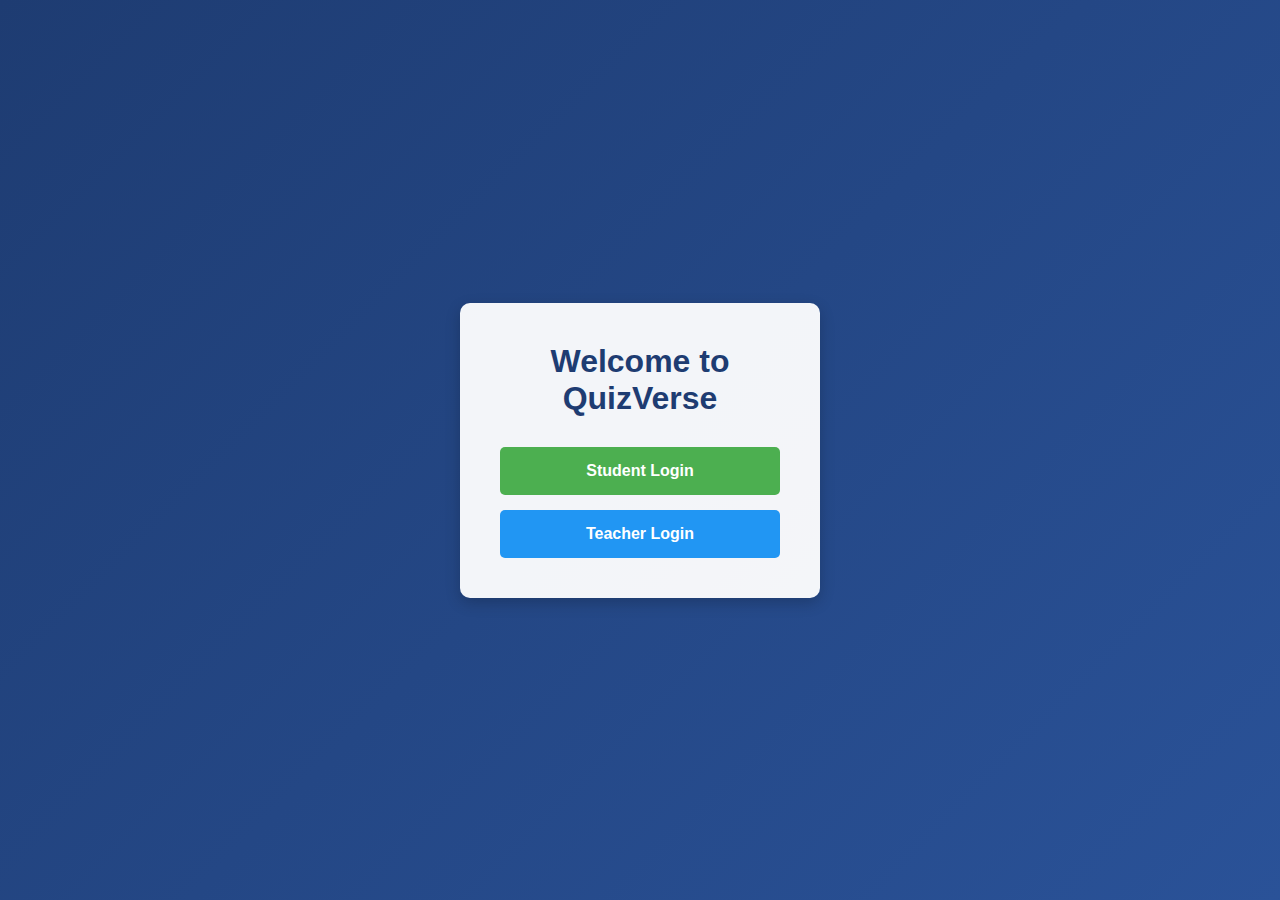
<file: index.html>
<!DOCTYPE html>
<html lang="en">
<head>
    <meta charset="UTF-8">
    <meta name="viewport" content="width=device-width, initial-scale=1.0">
    <title>QuizVerse - Welcome</title>
    <link rel="stylesheet" href="css/style.css">
</head>
<body>
    <div class="container">
        <div class="welcome-box">
            <h1>Welcome to QuizVerse</h1>
            <div class="login-options">
                <a href="student-login.html" class="login-btn student">Student Login</a>
                <a href="teacher-login.html" class="login-btn teacher">Teacher Login</a>
            </div>
        </div>
    </div>
    <script src="js/main.js"></script>
</body>
</html>
</file>
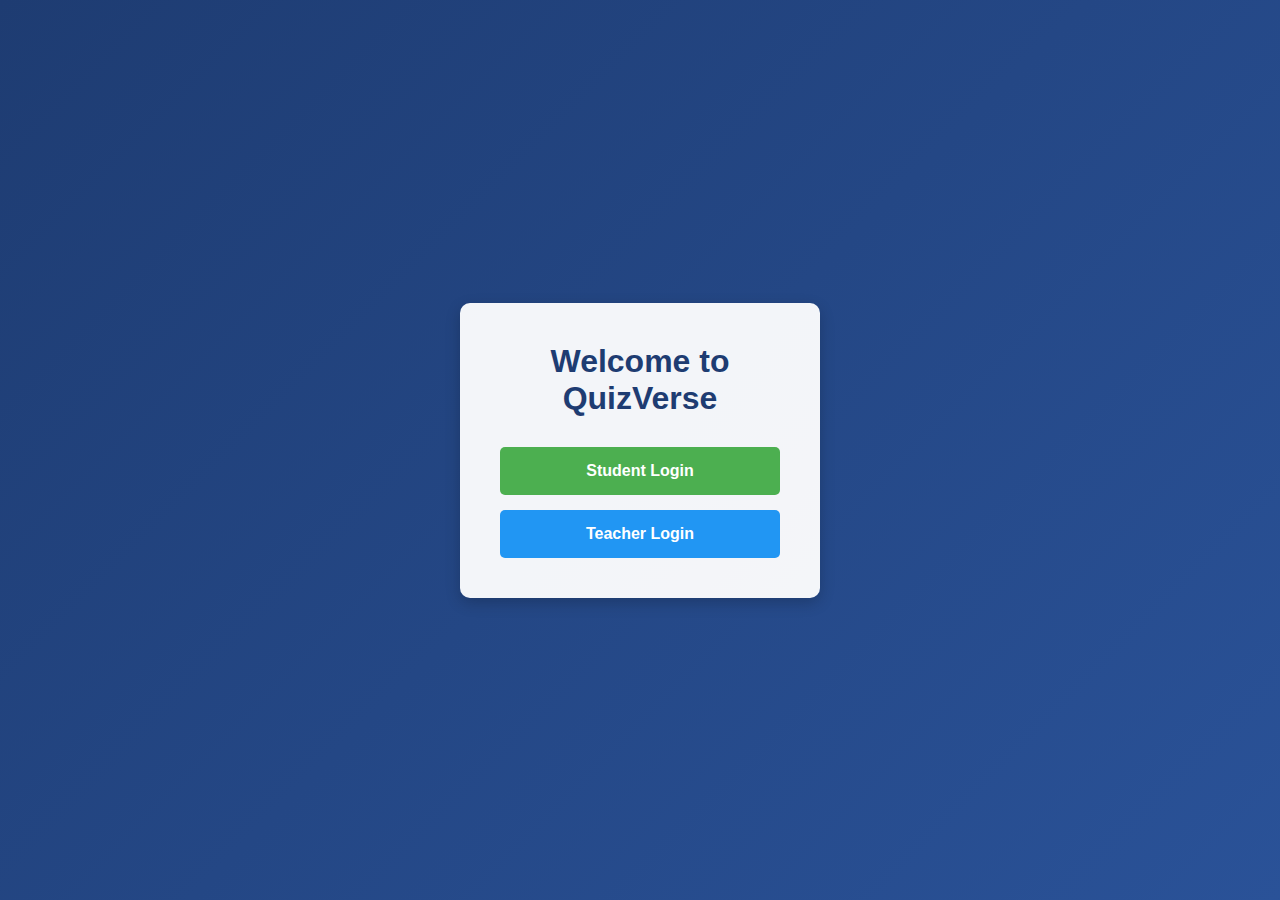
<file: question-manager.html>
<!DOCTYPE html>
<html lang="en">
<head>
    <meta charset="UTF-8">
    <meta name="viewport" content="width=device-width, initial-scale=1.0">
    <title>QuizVerse - Question Management</title>
    <link rel="stylesheet" href="css/style.css">
    <link rel="stylesheet" href="css/dashboard.css">
    <style>
        .question-manager {
            background: white;
            border-radius: 10px;
            padding: 20px;
            margin: 20px;
        }

        .question-form {
            display: grid;
            gap: 15px;
            max-width: 800px;
            margin: 20px auto;
        }

        .form-group {
            display: grid;
            gap: 5px;
        }

        .options-group {
            display: grid;
            gap: 10px;
        }

        .hint-section {
            background: #f8f9fa;
            padding: 15px;
            border-radius: 8px;
            margin-top: 15px;
        }

        .hint-fields {
            display: grid;
            gap: 10px;
        }

        .related-concepts {
            display: flex;
            flex-wrap: wrap;
            gap: 10px;
            margin-top: 10px;
        }

        .concept-tag {
            background: #e9ecef;
            padding: 5px 10px;
            border-radius: 15px;
            display: flex;
            align-items: center;
            gap: 5px;
        }

        .remove-concept {
            cursor: pointer;
            color: #dc3545;
            font-weight: bold;
        }

        .question-list {
            margin-top: 30px;
        }

        .question-item {
            background: #f8f9fa;
            padding: 15px;
            border-radius: 8px;
            margin-bottom: 10px;
        }

        .question-header {
            display: flex;
            justify-content: space-between;
            align-items: center;
            margin-bottom: 10px;
        }

        .action-buttons {
            display: flex;
            gap: 10px;
        }

        .edit-btn, .delete-btn {
            padding: 5px 15px;
            border-radius: 5px;
            cursor: pointer;
            border: none;
        }

        .edit-btn {
            background: #1e3c72;
            color: white;
        }

        .delete-btn {
            background: #dc3545;
            color: white;
        }

        select, textarea, input[type="text"] {
            width: 100%;
            padding: 8px;
            border: 1px solid #ddd;
            border-radius: 4px;
            font-size: 14px;
        }

        .submit-btn {
            background: #4CAF50;
            color: white;
            padding: 10px;
            border: none;
            border-radius: 5px;
            cursor: pointer;
            font-size: 16px;
        }

        .submit-btn:hover {
            background: #45a049;
        }
    </style>
</head>
<body>
    <div class="dashboard-container">
        <div class="dashboard-header">
            <h2>Question Management</h2>
            <div class="header-actions">
                <button onclick="showAddQuestionForm()" class="action-btn">Add New Question</button>
                <button onclick="logout()" class="logout-btn">Logout</button>
            </div>
        </div>

        <div class="question-manager">
            <form id="questionForm" class="question-form" onsubmit="return saveQuestion(event)">
                <div class="form-group">
                    <label for="subject">Subject:</label>
                    <select id="subject" required>
                        <option value="">Select Subject</option>
                        <option value="Mathematics">Mathematics</option>
                        <option value="Science">Science</option>
                        <option value="English">English</option>
                        <option value="History">History</option>
                        <option value="Physics">Physics</option>
                        <option value="Chemistry">Chemistry</option>
                        <option value="Biology">Biology</option>
                    </select>
                </div>

                <div class="form-group">
                    <label for="difficulty">Difficulty Level:</label>
                    <select id="difficulty" required>
                        <option value="">Select Difficulty</option>
                        <option value="easy">Easy</option>
                        <option value="medium">Medium</option>
                        <option value="hard">Hard</option>
                    </select>
                </div>

                <div class="form-group">
                    <label for="question">Question:</label>
                    <textarea id="question" rows="3" required></textarea>
                </div>

                <div class="options-group">
                    <label>Options:</label>
                    <div class="form-group">
                        <input type="text" id="option0" placeholder="Option 1" required>
                    </div>
                    <div class="form-group">
                        <input type="text" id="option1" placeholder="Option 2" required>
                    </div>
                    <div class="form-group">
                        <input type="text" id="option2" placeholder="Option 3" required>
                    </div>
                    <div class="form-group">
                        <input type="text" id="option3" placeholder="Option 4" required>
                    </div>
                </div>

                <div class="form-group">
                    <label for="correctAnswer">Correct Answer:</label>
                    <select id="correctAnswer" required>
                        <option value="">Select Correct Answer</option>
                        <option value="0">Option 1</option>
                        <option value="1">Option 2</option>
                        <option value="2">Option 3</option>
                        <option value="3">Option 4</option>
                    </select>
                </div>

                <div class="hint-section">
                    <h3>Hint Information</h3>
                    <div class="hint-fields">
                        <div class="form-group">
                            <label for="hintTopic">Topic:</label>
                            <input type="text" id="hintTopic" placeholder="Enter the topic" required>
                        </div>
                        <div class="form-group">
                            <label for="hintExplanation">Study Tip:</label>
                            <textarea id="hintExplanation" rows="3" placeholder="Enter a helpful study tip (without giving away the answer)" required></textarea>
                        </div>
                        <div class="form-group">
                            <label for="newConcept">Related Concepts:</label>
                            <div class="concept-input">
                                <input type="text" id="newConcept" placeholder="Add a related concept">
                                <button type="button" onclick="addConcept()">Add</button>
                            </div>
                            <div id="conceptsList" class="related-concepts">
                                <!-- Concepts will be added here dynamically -->
                            </div>
                        </div>
                    </div>
                </div>

                <button type="submit" class="submit-btn">Save Question</button>
            </form>

            <div class="question-list" id="questionList">
                <!-- Questions will be listed here -->
            </div>
        </div>
    </div>
    <script src="js/auth.js"></script>
    <script src="js/question-manager.js"></script>
</body>
</html>
</file>
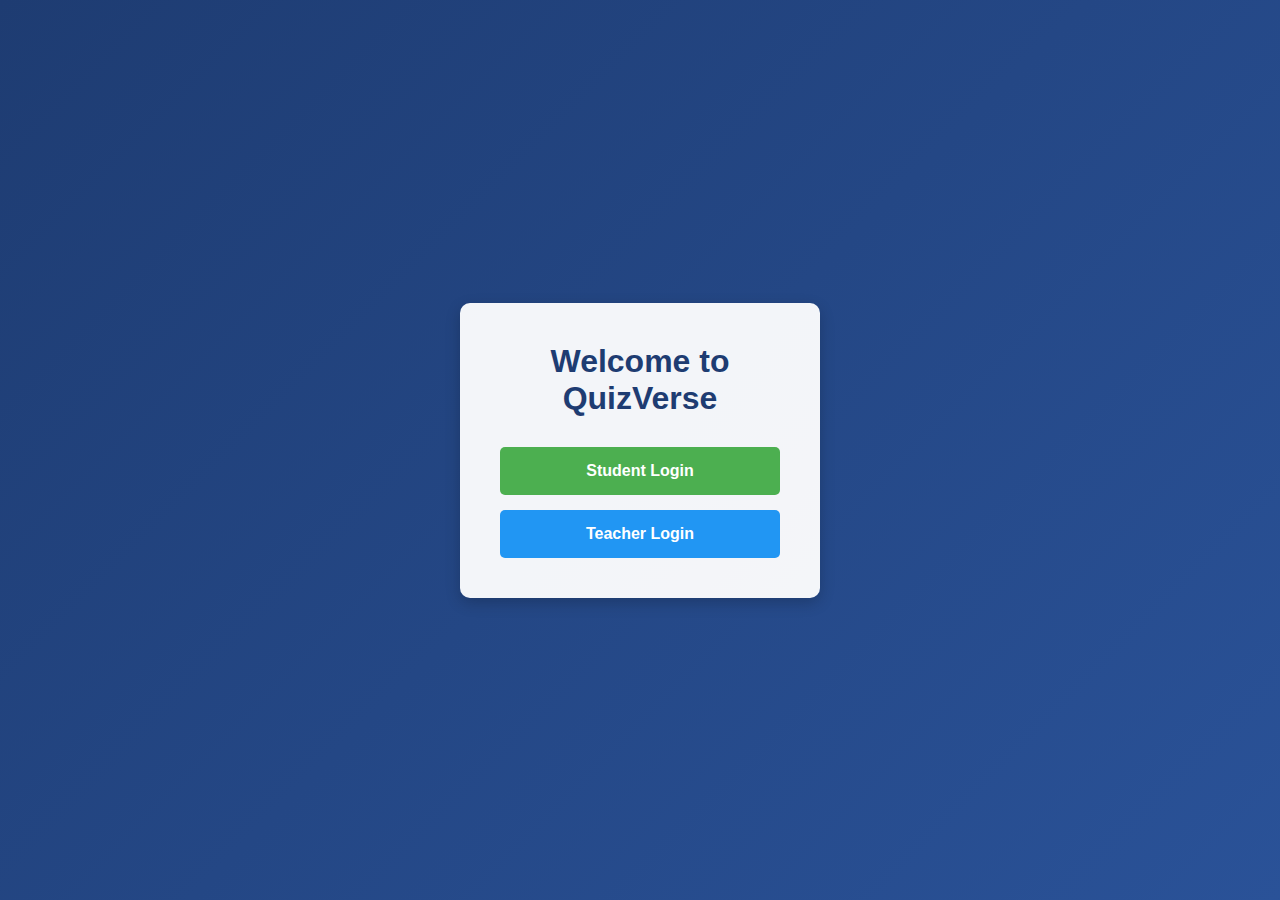
<file: quiz-selection.html>
<!DOCTYPE html>
<html lang="en">
<head>
    <meta charset="UTF-8">
    <meta name="viewport" content="width=device-width, initial-scale=1.0">
    <title>QuizVerse - Quiz Selection</title>
    <link rel="stylesheet" href="css/style.css">
    <link rel="stylesheet" href="css/modern-dashboard.css">
    <style>
        .difficulty-card {
            text-align: center;
            padding: 2.5rem;
            background: white;
            border-radius: 20px;
            box-shadow: 0 8px 25px rgba(0, 0, 0, 0.1);
            transition: all 0.3s ease;
            cursor: pointer;
            position: relative;
            overflow: hidden;
        }

        .difficulty-card::before {
            content: '';
            position: absolute;
            top: 0;
            left: 0;
            width: 100%;
            height: 5px;
        }

        .difficulty-card.easy::before {
            background: #4CAF50;
        }

        .difficulty-card.medium::before {
            background: #FF9800;
        }

        .difficulty-card.hard::before {
            background: #f44336;
        }

        .difficulty-card:hover {
            transform: translateY(-10px);
            box-shadow: 0 15px 35px rgba(0, 0, 0, 0.2);
        }

        .difficulty-icon {
            font-size: 3rem;
            margin-bottom: 1.5rem;
        }

        .difficulty-title {
            font-size: 2rem;
            font-weight: 600;
            margin-bottom: 1rem;
            color: #1e3c72;
        }

        .difficulty-description {
            font-size: 1.2rem;
            color: #666;
            line-height: 1.6;
            margin-bottom: 1.5rem;
        }

        .start-quiz-btn {
            display: inline-block;
            padding: 1rem 2.5rem;
            font-size: 1.3rem;
            font-weight: 600;
            color: white;
            border: none;
            border-radius: 8px;
            cursor: pointer;
            text-decoration: none;
            transition: all 0.3s ease;
        }

        .easy .start-quiz-btn {
            background: #4CAF50;
        }

        .medium .start-quiz-btn {
            background: #FF9800;
        }

        .hard .start-quiz-btn {
            background: #f44336;
        }

        .start-quiz-btn:hover {
            transform: scale(1.05);
            box-shadow: 0 5px 15px rgba(0, 0, 0, 0.2);
        }

        .header-actions {
            display: flex;
            justify-content: flex-end;
            gap: 1rem;
        }

        .stats-grid {
            display: grid;
            grid-template-columns: repeat(auto-fit, minmax(200px, 1fr));
            gap: 1.5rem;
            margin-bottom: 2rem;
        }
    </style>
</head>
<body>
    <div class="modern-header">
        <div class="user-info">
            <div class="user-avatar" id="userAvatar"></div>
            <div>
                <div class="welcome-header">Welcome to QuizVerse</div>
                <div class="user-name" id="userName">Loading...</div>
            </div>
        </div>
        <div class="header-actions">
            <button onclick="logout()" class="action-button">Logout</button>
        </div>
    </div>

    <div class="stats-grid">
        <div class="stats-card">
            <div class="stats-number" id="totalQuizzes">0</div>
            <div class="stats-label">Quizzes Completed</div>
        </div>
        <div class="stats-card">
            <div class="stats-number" id="avgScore">0%</div>
            <div class="stats-label">Average Score</div>
        </div>
        <div class="stats-card">
            <div class="stats-number" id="bestScore">0%</div>
            <div class="stats-label">Best Score</div>
        </div>
    </div>

    <div class="card-container">
        <div class="difficulty-card easy">
            <div class="difficulty-icon">🌟</div>
            <h3 class="difficulty-title">Easy Mode</h3>
            <p class="difficulty-description">Perfect for beginners! Build your confidence with fundamental questions and concepts.</p>
            <a href="quiz.html?difficulty=easy" class="start-quiz-btn">Start Quiz</a>
        </div>

        <div class="difficulty-card medium">
            <div class="difficulty-icon">⭐</div>
            <h3 class="difficulty-title">Medium Mode</h3>
            <p class="difficulty-description">Ready for a challenge? Test your knowledge with intermediate-level questions.</p>
            <a href="quiz.html?difficulty=medium" class="start-quiz-btn">Start Quiz</a>
        </div>

        <div class="difficulty-card hard">
            <div class="difficulty-icon">🏆</div>
            <h3 class="difficulty-title">Hard Mode</h3>
            <p class="difficulty-description">For the experts! Push your limits with our most challenging questions.</p>
            <a href="quiz.html?difficulty=hard" class="start-quiz-btn">Start Quiz</a>
        </div>
    </div>
    <script src="js/auth.js"></script>
    <script src="js/main.js"></script>
</body>
</html>
</file>
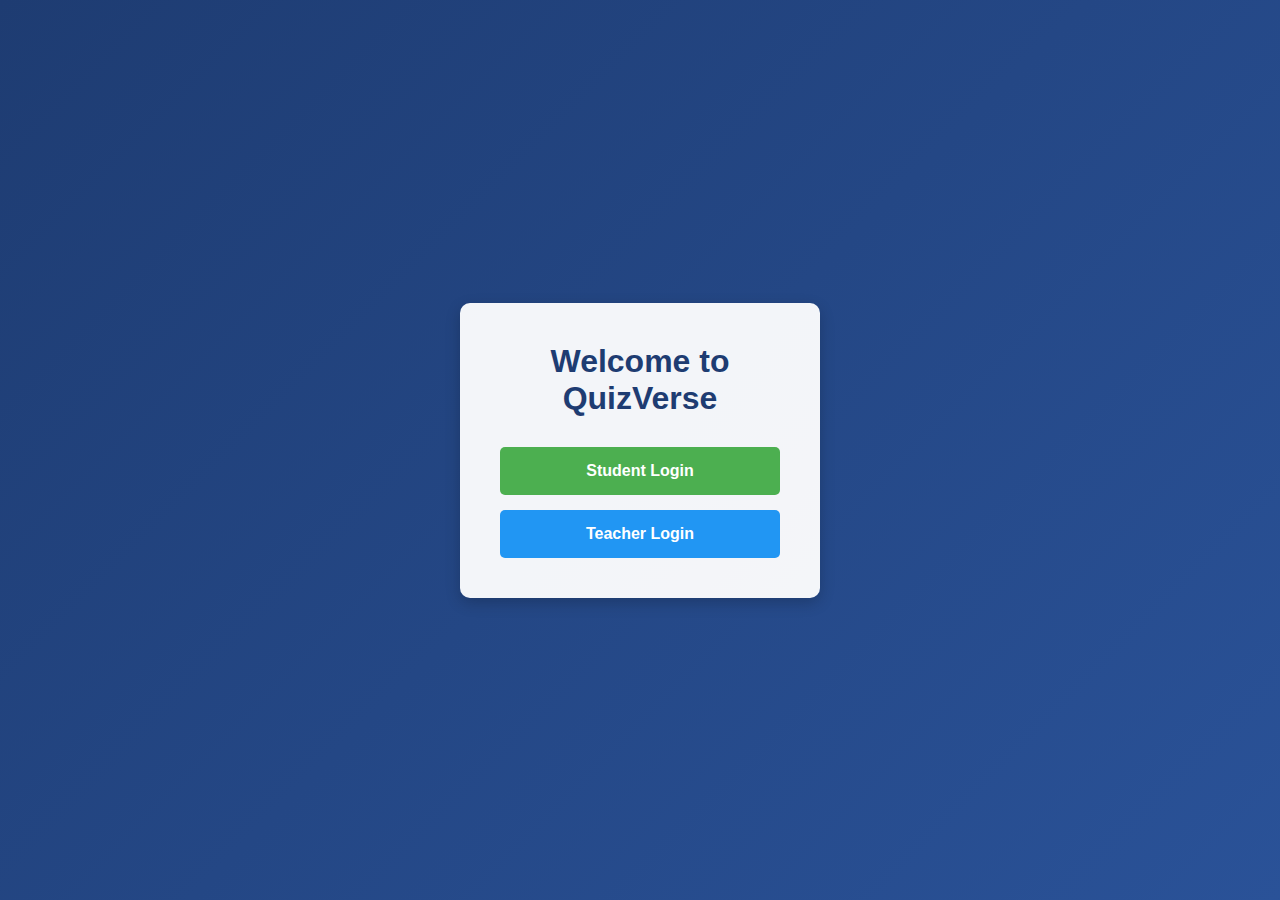
<file: quiz.html>
<!DOCTYPE html>
<html lang="en">
<head>
    <meta charset="UTF-8">
    <meta name="viewport" content="width=device-width, initial-scale=1.0">
    <title>QuizVerse - Quiz</title>
    <link rel="stylesheet" href="css/style.css">
    <style>
        .quiz-container {
            background: white;
            border-radius: 10px;
            box-shadow: 0 5px 15px rgba(0, 0, 0, 0.2);
            width: 90%;
            max-width: 1200px;
            margin: 20px auto;
            padding: 30px;
            min-height: 80vh;
            display: flex;
            flex-direction: column;
        }

        .quiz-content {
            flex-grow: 1;
            display: flex;
            flex-direction: column;
            justify-content: center;
            padding: 20px 0;
        }

        .question-box {
            background: #f8f9fa;
            padding: 30px;
            border-radius: 8px;
            margin: 20px 0;
        }

        .options {
            display: flex;
            flex-direction: column;
            gap: 15px;
            margin: 25px 0;
        }

        .option {
            background: white;
            border: 2px solid #ddd;
            border-radius: 8px;
            padding: 15px 20px;
            cursor: pointer;
            transition: all 0.3s ease;
            font-size: 1.1em;
        }

        .option:hover {
            border-color: #1e3c72;
            background-color: #f0f4f8;
            transform: translateY(-2px);
        }

        .option.selected {
            background-color: #1e3c72;
            color: white;
            border-color: #1e3c72;
        }

        .quiz-header {
            display: flex;
            justify-content: space-between;
            align-items: flex-start;
            padding: 20px;
            background: #f8f9fa;
            border-radius: 8px;
            margin-bottom: 20px;
        }

        .quiz-info {
            display: flex;
            flex-direction: column;
            gap: 10px;
        }

        .timer, .difficulty, .subject {
            font-size: 1.1em;
            font-weight: bold;
            color: #1e3c72;
        }

        .leaderboard-mini {
            background: white;
            padding: 15px;
            border-radius: 8px;
            box-shadow: 0 2px 4px rgba(0,0,0,0.1);
            width: 250px;
        }

        .leaderboard-mini h4 {
            color: #1e3c72;
            margin-bottom: 10px;
            text-align: center;
        }

        .leaderboard-content {
            max-height: 150px;
            overflow-y: auto;
        }

        .leaderboard-item {
            display: flex;
            justify-content: space-between;
            padding: 5px 10px;
            border-bottom: 1px solid #eee;
            font-size: 0.9em;
        }

        .leaderboard-item:last-child {
            border-bottom: none;
        }

        .hint-box {
            background: white;
            border-radius: 8px;
            box-shadow: 0 4px 6px rgba(0,0,0,0.1);
            margin-top: 15px;
            overflow: hidden;
        }

        .hint-header {
            background: #1e3c72;
            color: white;
            padding: 10px 15px;
            display: flex;
            justify-content: space-between;
            align-items: center;
        }

        .hint-close {
            background: none;
            border: none;
            color: white;
            font-size: 1.5em;
            cursor: pointer;
        }

        .hint-content {
            padding: 15px;
        }

        .hint-topic, .hint-explanation, .hint-concepts {
            margin-bottom: 15px;
        }

        .hint-concepts ul {
            list-style: none;
            padding: 0;
            margin: 10px 0;
            display: flex;
            flex-wrap: wrap;
            gap: 10px;
        }

        .hint-concepts li {
            background: #f0f4f8;
            padding: 5px 10px;
            border-radius: 15px;
            font-size: 0.9em;
            color: #1e3c72;
        }

        .hint-btn {
            background-color: #FF9800;
            color: white;
            border: none;
            padding: 12px 25px;
            border-radius: 5px;
            cursor: pointer;
            font-size: 1em;
            transition: background-color 0.3s ease;
        }

        .hint-btn:hover {
            background-color: #F57C00;
        }

        .hint-text {
            background-color: #FFF3E0;
            padding: 15px;
            border-radius: 5px;
            margin-top: 15px;
            color: #FF9800;
            font-size: 1em;
        }

        .quiz-footer {
            display: flex;
            justify-content: space-between;
            padding: 20px;
            background: #f8f9fa;
            border-radius: 8px;
            margin-top: auto;
        }

        .nav-btn, .submit-btn {
            padding: 12px 30px;
            border: none;
            border-radius: 5px;
            cursor: pointer;
            font-size: 1.1em;
            transition: all 0.3s ease;
        }

        .nav-btn {
            background-color: #1e3c72;
            color: white;
        }

        .submit-btn {
            background-color: #4CAF50;
            color: white;
        }

        .nav-btn:hover, .submit-btn:hover {
            transform: translateY(-2px);
            box-shadow: 0 2px 8px rgba(0,0,0,0.1);
        }

        .nav-btn:disabled {
            background-color: #cccccc;
            cursor: not-allowed;
            transform: none;
        }

        #question-text {
            font-size: 2rem;
            color: #333;
            margin-bottom: 30px;
            line-height: 1.4;
            font-weight: 500;
        }

        .option-letter {
            font-size: 1.4rem;
            font-weight: bold;
            margin-right: 15px;
            color: #1e3c72;
            min-width: 30px;
            display: inline-block;
        }

        .option-text {
            font-size: 1.3rem;
            line-height: 1.5;
        }

        .selected .option-letter,
        .selected .option-text {
            color: white;
        }

        .timer {
            font-size: 1.8rem;
            font-weight: 700;
            color: #1e3c72;
        }

        .difficulty {
            font-size: 1.4rem;
        }

        .hint-btn {
            font-size: 1.3rem;
            padding: 15px 30px;
        }

        .hint-content {
            font-size: 1.2rem;
            line-height: 1.6;
        }

        .nav-btn, .submit-btn {
            font-size: 1.3rem;
            padding: 15px 35px;
        }

        @keyframes pulse {
            0% {
                transform: scale(1);
            }
            50% {
                transform: scale(1.02);
            }
            100% {
                transform: scale(1);
            }
        }

        .fade-in {
            animation: fadeIn 0.5s ease-in;
        }

        @keyframes fadeIn {
            from {
                opacity: 0;
                transform: translateY(10px);
            }
            to {
                opacity: 1;
                transform: translateY(0);
            }
        }
    </style>
</head>
<body>
    <div class="quiz-container">
        <div class="quiz-header">
            <div class="quiz-info">
                <div class="timer">Time Remaining: <span id="time">30:00</span></div>
                <div class="difficulty">Difficulty: <span id="difficulty-level">Easy</span></div>
                <div class="subject">Subject: <span id="subject-name">Subject</span></div>
            </div>
            <div class="leaderboard-mini" id="mini-leaderboard">
                <h4>Live Rankings</h4>
                <div class="leaderboard-content">
                    <!-- Dynamic leaderboard will be inserted here -->
                </div>
            </div>
        </div>
        <div class="quiz-content">
            <div class="question-box">
                <h3 id="question-text">Question text will appear here</h3>
                <div class="options" id="options-container">
                    <!-- Options will be inserted here dynamically -->
                </div>
                <button id="hint-btn" class="hint-btn">Need Help?</button>
                <div id="hint-box" class="hint-box" style="display: none;">
                    <div class="hint-header">
                        <h4>Study Guide</h4>
                        <button class="hint-close">×</button>
                    </div>
                    <div class="hint-content">
                        <div class="hint-topic">
                            <strong>Topic:</strong>
                            <span id="hint-topic"></span>
                        </div>
                        <div class="hint-explanation">
                            <strong>Study Tip:</strong>
                            <span id="hint-explanation"></span>
                        </div>
                        <div class="hint-concepts">
                            <strong>Related Concepts:</strong>
                            <ul id="hint-concepts"></ul>
                        </div>
                    </div>
                </div>
            </div>
        </div>
        <div class="quiz-footer">
            <button id="prev-btn" class="nav-btn">Previous</button>
            <button id="next-btn" class="nav-btn">Next</button>
            <button id="submit-btn" class="submit-btn hidden">Submit Quiz</button>
        </div>
    </div>
    <script src="js/auth.js"></script>
    <script src="js/quiz.js"></script>
    <script src="js/main.js"></script>
</body>
</html>
</file>
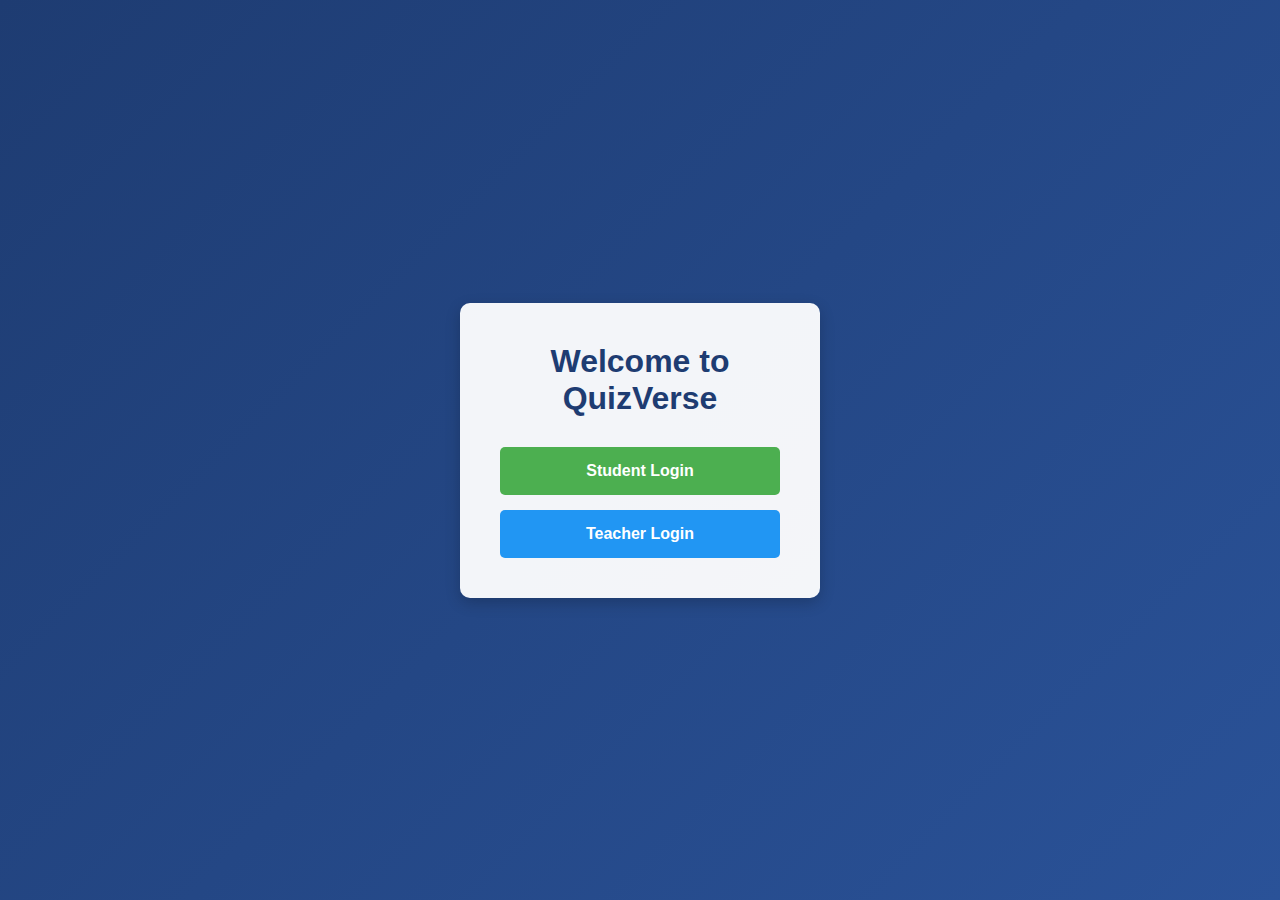
<file: results.html>
<!DOCTYPE html>
<html lang="en">
<head>
    <meta charset="UTF-8">
    <meta name="viewport" content="width=device-width, initial-scale=1.0">
    <title>QuizVerse - Quiz Results</title>
    <link rel="stylesheet" href="css/style.css">
    <link rel="stylesheet" href="css/modern-dashboard.css">
    <style>
        .results-container {
            max-width: 1200px;
            margin: 0 auto;
            padding: 2rem;
        }

        .results-header {
            text-align: center;
            margin-bottom: 3rem;
        }

        .results-title {
            font-size: 3rem;
            color: #1e3c72;
            margin-bottom: 1rem;
            font-weight: 700;
        }

        .score-card {
            background: white;
            border-radius: 20px;
            padding: 3rem;
            text-align: center;
            box-shadow: 0 10px 30px rgba(0, 0, 0, 0.1);
            margin-bottom: 3rem;
            position: relative;
            overflow: hidden;
        }

        .score-card::before {
            content: '';
            position: absolute;
            top: 0;
            left: 0;
            right: 0;
            height: 8px;
            background: linear-gradient(90deg, #4CAF50, #1e3c72);
        }

        .score-circle {
            width: 200px;
            height: 200px;
            border-radius: 50%;
            margin: 0 auto 2rem;
            display: flex;
            align-items: center;
            justify-content: center;
            font-size: 3.5rem;
            font-weight: 700;
            color: white;
            background: linear-gradient(135deg, #1e3c72, #2a5298);
            box-shadow: 0 5px 15px rgba(30, 60, 114, 0.3);
            position: relative;
        }

        .score-details {
            font-size: 1.8rem;
            color: #444;
            margin: 2rem 0;
        }

        .score-label {
            font-size: 1.4rem;
            color: #666;
            margin-bottom: 0.5rem;
        }

        .performance-stats {
            display: grid;
            grid-template-columns: repeat(auto-fit, minmax(200px, 1fr));
            gap: 2rem;
            margin-bottom: 3rem;
        }

        .stat-card {
            background: white;
            padding: 1.5rem;
            border-radius: 15px;
            text-align: center;
            box-shadow: 0 5px 15px rgba(0, 0, 0, 0.1);
        }

        .stat-value {
            font-size: 2.5rem;
            font-weight: 700;
            color: #1e3c72;
            margin-bottom: 0.5rem;
        }

        .stat-label {
            font-size: 1.2rem;
            color: #666;
        }

        .leaderboard-section {
            background: white;
            border-radius: 20px;
            padding: 2rem;
            box-shadow: 0 5px 15px rgba(0, 0, 0, 0.1);
            margin-bottom: 3rem;
        }

        .leaderboard-title {
            font-size: 2rem;
            color: #1e3c72;
            margin-bottom: 1.5rem;
            text-align: center;
        }

        .difficulty-section {
            background: white;
            border-radius: 15px;
            padding: 1.5rem;
            margin-bottom: 2rem;
            box-shadow: 0 4px 6px rgba(0, 0, 0, 0.1);
        }

        .difficulty-header {
            color: #1e3c72;
            font-size: 1.6rem;
            padding: 0.5rem 1rem;
            margin: -0.5rem -0.5rem 1rem -0.5rem;
            border-bottom: 2px solid #eee;
            text-align: center;
        }

        .leaderboard-entry {
            display: grid;
            grid-template-columns: auto 1fr auto;
            gap: 1.5rem;
            align-items: center;
            padding: 1rem;
            border-bottom: 1px solid #eee;
            font-size: 1.3rem;
            transition: transform 0.2s ease-in-out;
        }

        .leaderboard-entry:hover {
            transform: translateX(10px);
            background: #f8f9fa;
        }

        .leaderboard-rank {
            width: 40px;
            height: 40px;
            background: #1e3c72;
            color: white;
            border-radius: 50%;
            display: flex;
            align-items: center;
            justify-content: center;
            font-weight: bold;
            font-size: 1.4rem;
        }

        .user-info {
            display: flex;
            align-items: center;
            gap: 1rem;
        }

        .username {
            font-weight: 500;
            color: #2c3e50;
        }

        .user-type {
            font-size: 1.5rem;
            opacity: 0.7;
        }

        .score-info {
            text-align: right;
        }

        .score-percentage {
            font-size: 1.4rem;
            font-weight: bold;
            color: #4CAF50;
        }

        .time-taken {
            font-size: 1rem;
            color: #666;
            margin-top: 0.2rem;
        }

        .current-user {
            background: #e3f2fd;
            border-radius: 8px;
        }

        .difficulty-section.hard .difficulty-header {
            background: linear-gradient(45deg, #ff4757, #ff6b81);
            color: white;
            border-radius: 10px 10px 0 0;
        }

        .difficulty-section.medium .difficulty-header {
            background: linear-gradient(45deg, #1e3c72, #2a5298);
            color: white;
            border-radius: 10px 10px 0 0;
        }

        .difficulty-section.easy .difficulty-header {
            background: linear-gradient(45deg, #2ecc71, #27ae60);
            color: white;
            border-radius: 10px 10px 0 0;
        }

        .action-buttons {
            display: flex;
            gap: 2rem;
            justify-content: center;
            margin-top: 3rem;
        }

        .action-btn {
            padding: 1.2rem 2.5rem;
            font-size: 1.4rem;
            font-weight: 600;
            border-radius: 10px;
            text-decoration: none;
            transition: all 0.3s ease;
            text-align: center;
        }

        .action-btn.primary {
            background: #4CAF50;
            color: white;
        }

        .action-btn.secondary {
            background: #757575;
            color: white;
        }

        .action-btn:hover {
            transform: translateY(-3px);
            box-shadow: 0 5px 15px rgba(0, 0, 0, 0.2);
        }

        .celebration {
            position: fixed;
            top: 0;
            left: 0;
            width: 100%;
            height: 100%;
            pointer-events: none;
            z-index: 1000;
        }

        @keyframes fadeInUp {
            from {
                opacity: 0;
                transform: translateY(20px);
            }
            to {
                opacity: 1;
                transform: translateY(0);
            }
        }

        .animate-in {
            animation: fadeInUp 0.6s ease-out forwards;
        }
    </style>
</head>
<body>
    <div class="modern-header">
        <div class="user-info">
            <div class="user-avatar" id="userAvatar"></div>
            <div>
                <div class="welcome-header">Quiz Complete!</div>
                <div class="user-name" id="userName">Loading...</div>
            </div>
        </div>
    </div>

    <div class="results-container">
        <div class="results-header animate-in" style="animation-delay: 0.2s">
            <h1 class="results-title">Your Results</h1>
        </div>

        <div class="score-card animate-in" style="animation-delay: 0.4s">
            <div class="score-circle">
                <span id="percentage">0</span>%
            </div>
            <div class="score-details">
                <div class="score-label">Final Score</div>
                <div><span id="score">0</span> out of <span id="total">0</span> correct</div>
            </div>
        </div>

        <div class="performance-stats animate-in" style="animation-delay: 0.6s">
            <div class="stat-card">
                <div class="stat-value" id="timeSpent">0:00</div>
                <div class="stat-label">Time Taken</div>
            </div>
            <div class="stat-card">
                <div class="stat-value" id="accuracy">0%</div>
                <div class="stat-label">Accuracy</div>
            </div>
            <div class="stat-card">
                <div class="stat-value" id="ranking">-</div>
                <div class="stat-label">Your Ranking</div>
            </div>
        </div>

        <div class="leaderboard-section animate-in" style="animation-delay: 0.8s">
            <h2 class="leaderboard-title">Top Performers</h2>
            <div id="leaderboard">
                <!-- Leaderboard entries will be populated here -->
            </div>
        </div>

        <div class="action-buttons animate-in" style="animation-delay: 1s">
            <a href="quiz-selection.html" class="action-btn primary">Take Another Quiz</a>
            <button onclick="logout()" class="action-btn secondary">Logout</button>
        </div>
    </div>

    <div class="celebration" id="celebration"></div>
    <script src="js/auth.js"></script>
    <script src="js/results.js"></script>
</body>
</html>
</file>
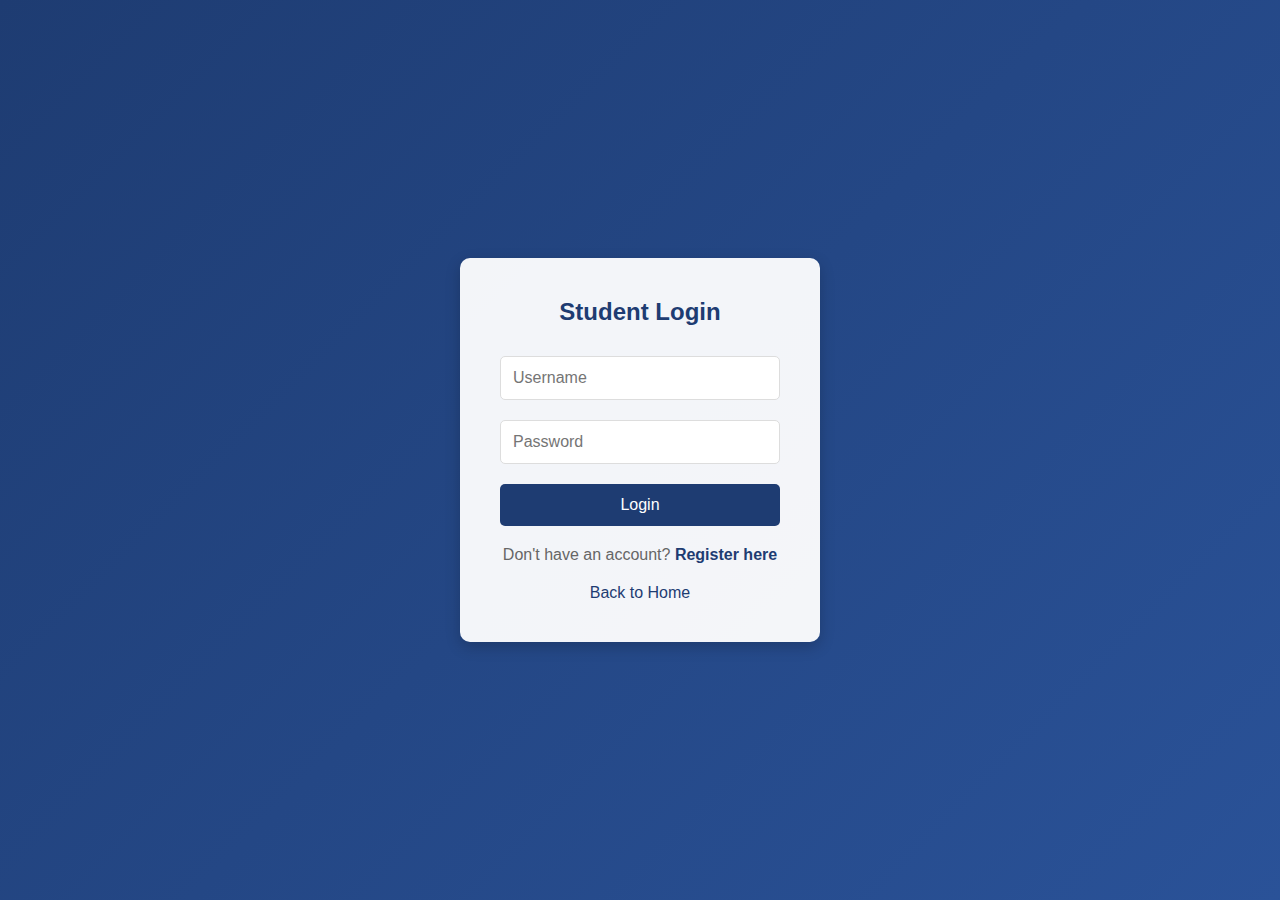
<file: student-login.html>
<!DOCTYPE html>
<html lang="en">
<head>
    <meta charset="UTF-8">
    <meta name="viewport" content="width=device-width, initial-scale=1.0">
    <title>QuizVerse - Student Login</title>
    <link rel="stylesheet" href="css/style.css">
</head>
<body>
    <div class="container">
        <div class="login-box">
            <h2>Student Login</h2>
            <form id="studentLoginForm" onsubmit="return validateStudentLogin(event)">
                <div class="form-group">
                    <input type="text" id="username" placeholder="Username" required>
                </div>
                <div class="form-group">
                    <input type="password" id="password" placeholder="Password" required>
                </div>
                <button type="submit" class="login-submit">Login</button>
            </form>
            <p class="register-link">Don't have an account? <a href="student-register.html">Register here</a></p>
            <a href="index.html" class="back-link">Back to Home</a>
        </div>
    </div>
    <script src="js/auth.js"></script>
</body>
</html>
</file>
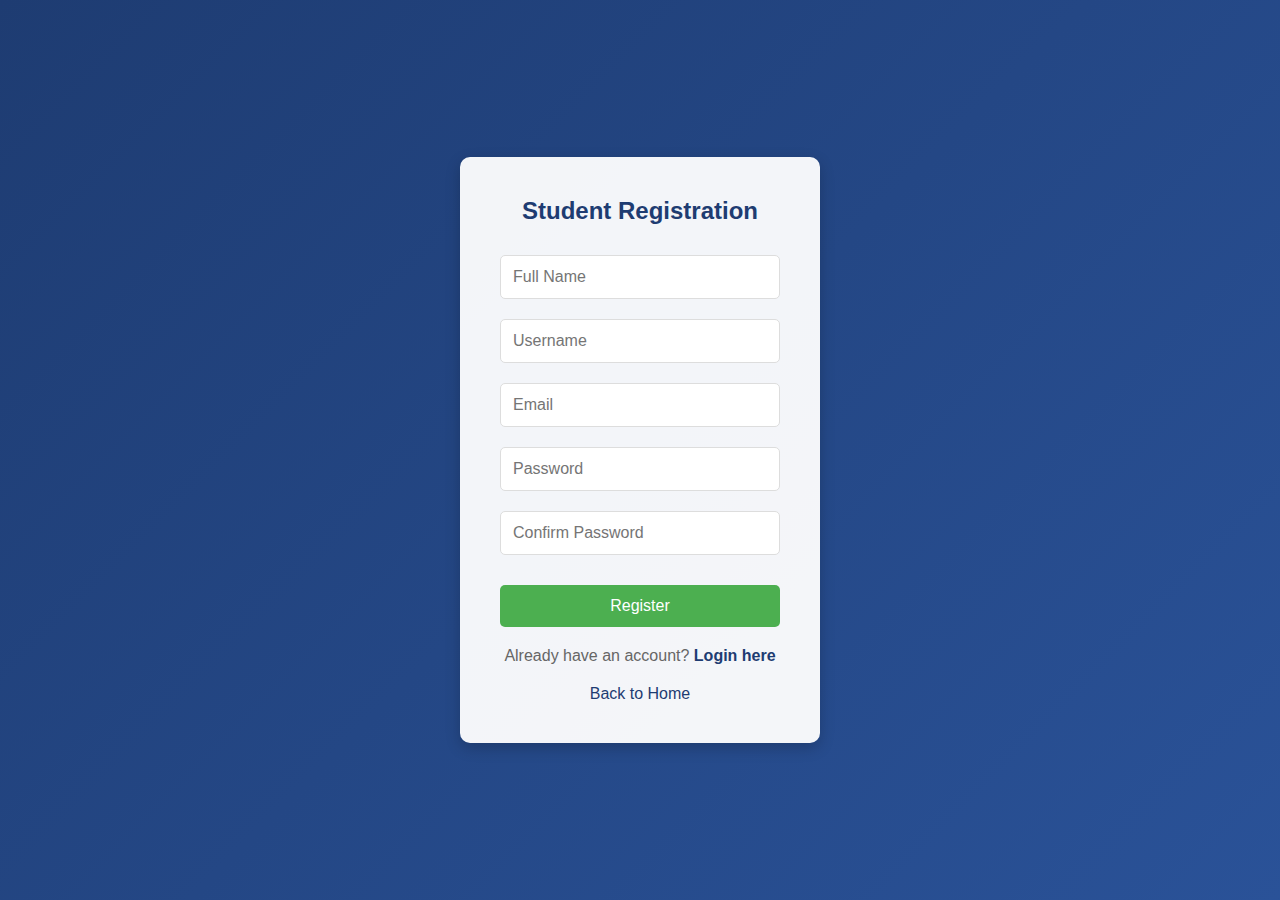
<file: student-register.html>
<!DOCTYPE html>
<html lang="en">
<head>
    <meta charset="UTF-8">
    <meta name="viewport" content="width=device-width, initial-scale=1.0">
    <title>QuizVerse - Student Registration</title>
    <link rel="stylesheet" href="css/style.css">
</head>
<body>
    <div class="container">
        <div class="registration-box">
            <h2>Student Registration</h2>
            <form id="studentRegisterForm" onsubmit="return registerStudent(event)">
                <div class="form-group">
                    <input type="text" id="fullname" placeholder="Full Name" required>
                </div>
                <div class="form-group">
                    <input type="text" id="username" placeholder="Username" required>
                </div>
                <div class="form-group">
                    <input type="email" id="email" placeholder="Email" required>
                </div>
                <div class="form-group">
                    <input type="password" id="password" placeholder="Password" required>
                </div>
                <div class="form-group">
                    <input type="password" id="confirmPassword" placeholder="Confirm Password" required>
                </div>
                <button type="submit" class="register-submit">Register</button>
            </form>
            <p class="login-link">Already have an account? <a href="student-login.html">Login here</a></p>
            <a href="index.html" class="back-link">Back to Home</a>
        </div>
    </div>
    <script src="js/register.js"></script>
</body>
</html>
</file>
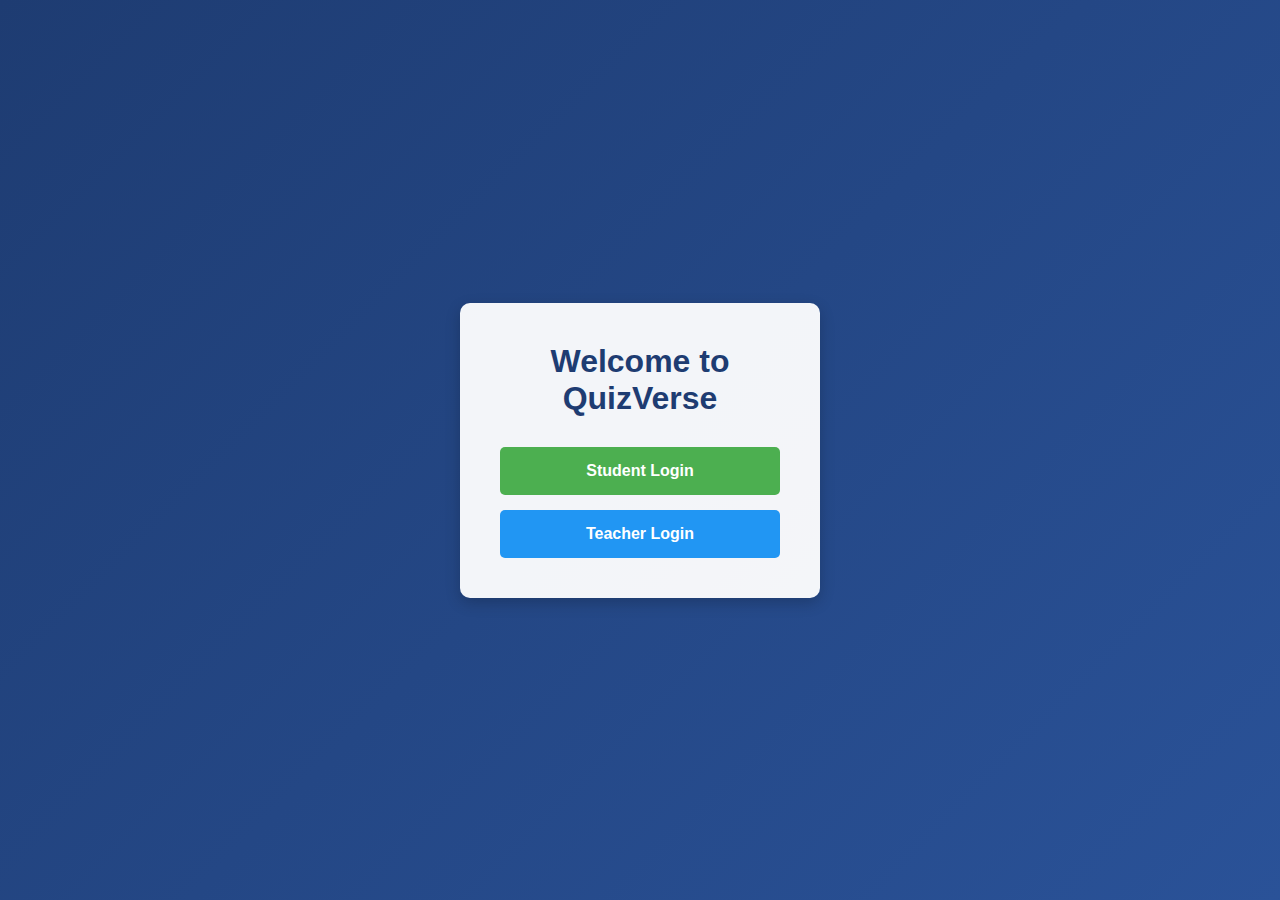
<file: teacher-dashboard.html>
<!DOCTYPE html>
<html lang="en">
<head>
    <meta charset="UTF-8">
    <meta name="viewport" content="width=device-width, initial-scale=1.0">
    <title>QuizVerse - Teacher Dashboard</title>
    <link rel="stylesheet" href="css/style.css">
    <link rel="stylesheet" href="css/modern-dashboard.css">
    <link rel="stylesheet" href="css/dashboard.css">
    <style>
        .stats-container {
            display: grid;
            grid-template-columns: repeat(auto-fit, minmax(250px, 1fr));
            gap: 2rem;
            margin-bottom: 2rem;
        }

        .action-cards {
            display: grid;
            grid-template-columns: repeat(auto-fit, minmax(300px, 1fr));
            gap: 2rem;
            margin-bottom: 2rem;
        }

        .action-card {
            background: white;
            border-radius: 15px;
            padding: 2rem;
            box-shadow: 0 8px 20px rgba(0, 0, 0, 0.1);
            transition: transform 0.3s ease;
        }

        .action-card:hover {
            transform: translateY(-5px);
        }

        .card-icon {
            font-size: 2.5rem;
            margin-bottom: 1rem;
            color: #1e3c72;
        }

        .card-title {
            font-size: 1.8rem;
            margin-bottom: 1rem;
            color: #1e3c72;
        }

        .card-description {
            font-size: 1.2rem;
            color: #666;
            margin-bottom: 1.5rem;
            line-height: 1.6;
        }

        .results-table {
            background: white;
            border-radius: 15px;
            overflow: hidden;
            box-shadow: 0 8px 20px rgba(0, 0, 0, 0.1);
        }

        .results-table table {
            width: 100%;
            border-collapse: collapse;
            font-size: 1.2rem;
        }

        .results-table th {
            background: #1e3c72;
            color: white;
            padding: 1rem;
            text-align: left;
        }

        .results-table td {
            padding: 1rem;
            border-bottom: 1px solid #eee;
        }

        .results-table tr:last-child td {
            border-bottom: none;
        }
    </style>
</head>
<body>
    <div class="modern-header">
        <div class="user-info">
            <div class="user-avatar" id="userAvatar"></div>
            <div>
                <div class="welcome-header">Teacher Dashboard</div>
                <div class="user-name" id="userName">Loading...</div>
            </div>
        </div>
        <div class="header-actions">
            <a href="question-manager.html" class="action-button">Manage Questions</a>
            <button onclick="logout()" class="action-button">Logout</button>
        </div>
    </div>
        <div class="search-container">
            <input type="text" id="student-search" placeholder="Enter student username">
            <button onclick="searchStudent()" class="search-btn">Search</button>
        </div>
        <div class="results-container">
            <h3>Student Results</h3>
            <div id="student-results" class="results-table">
                <!-- Results will be populated here -->
            </div>
        </div>
        <div class="leaderboard-container">
            <h3>Leaderboard</h3>
            <div id="leaderboard" class="leaderboard">
                <!-- Leaderboard will be populated here -->
            </div>
        </div>
    </div>
    <script src="js/auth.js"></script>
    <script src="js/dashboard.js"></script>
</body>
</html>
</file>
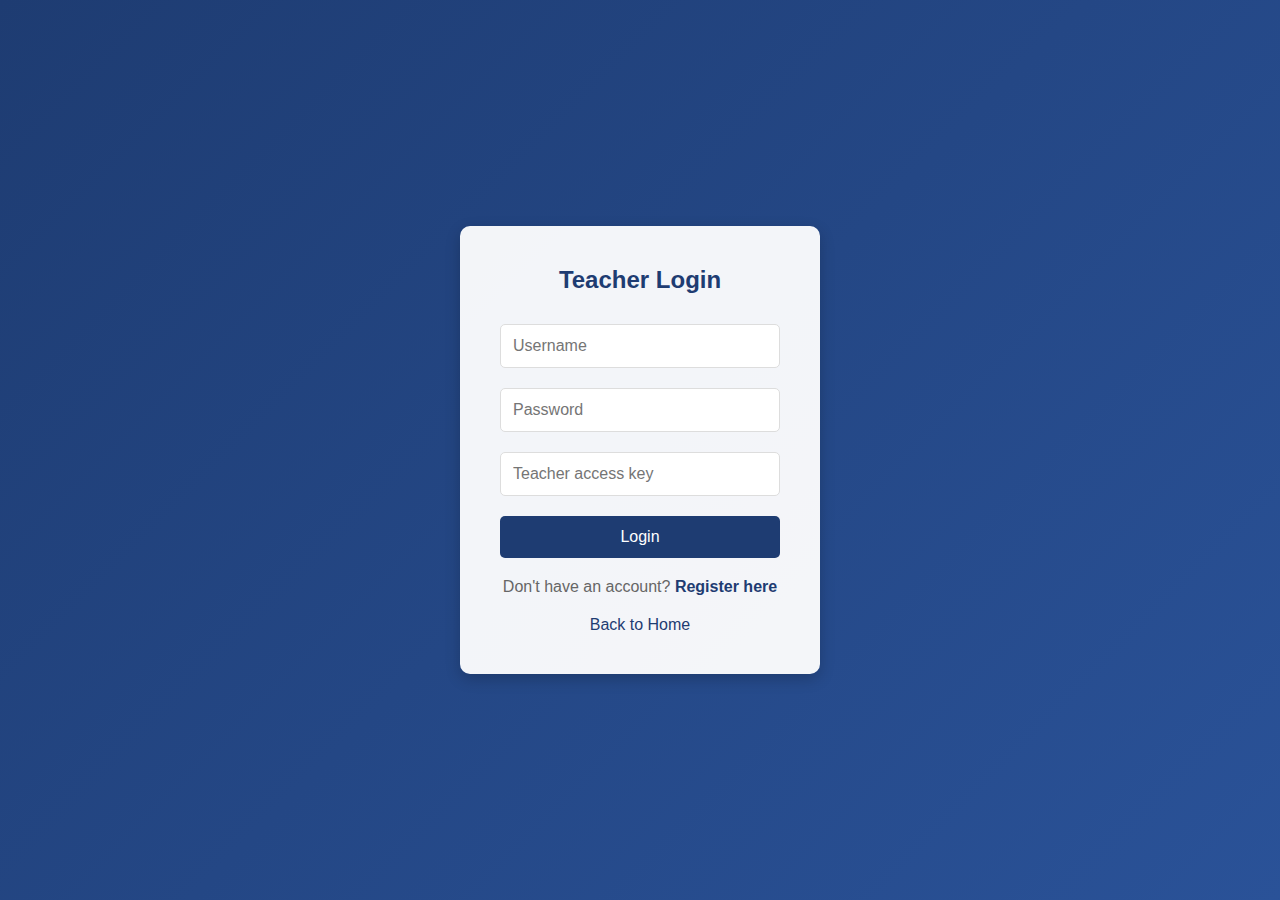
<file: teacher-login.html>
<!DOCTYPE html>
<html lang="en">
<head>
    <meta charset="UTF-8">
    <meta name="viewport" content="width=device-width, initial-scale=1.0">
    <title>QuizVerse - Teacher Login</title>
    <link rel="stylesheet" href="css/style.css">
</head>
<body>
    <div class="container">
        <div class="login-box">
            <h2>Teacher Login</h2>
            <form id="teacherLoginForm" onsubmit="return validateTeacherLogin(event)">
                <div class="form-group">
                    <input type="text" id="username" placeholder="Username" required>
                </div>
                <div class="form-group">
                    <input type="password" id="password" placeholder="Password" required>
                </div>
                <div class="form-group">
                    <input type="text" id="accessKey" placeholder="Teacher access key" required>
                </div>
                <button type="submit" class="login-submit">Login</button>
            </form>
            <p class="register-link">Don't have an account? <a href="teacher-register.html">Register here</a></p>
            <a href="index.html" class="back-link">Back to Home</a>
        </div>
    </div>
    <script src="js/auth.js"></script>
</body>
</html>
</file>
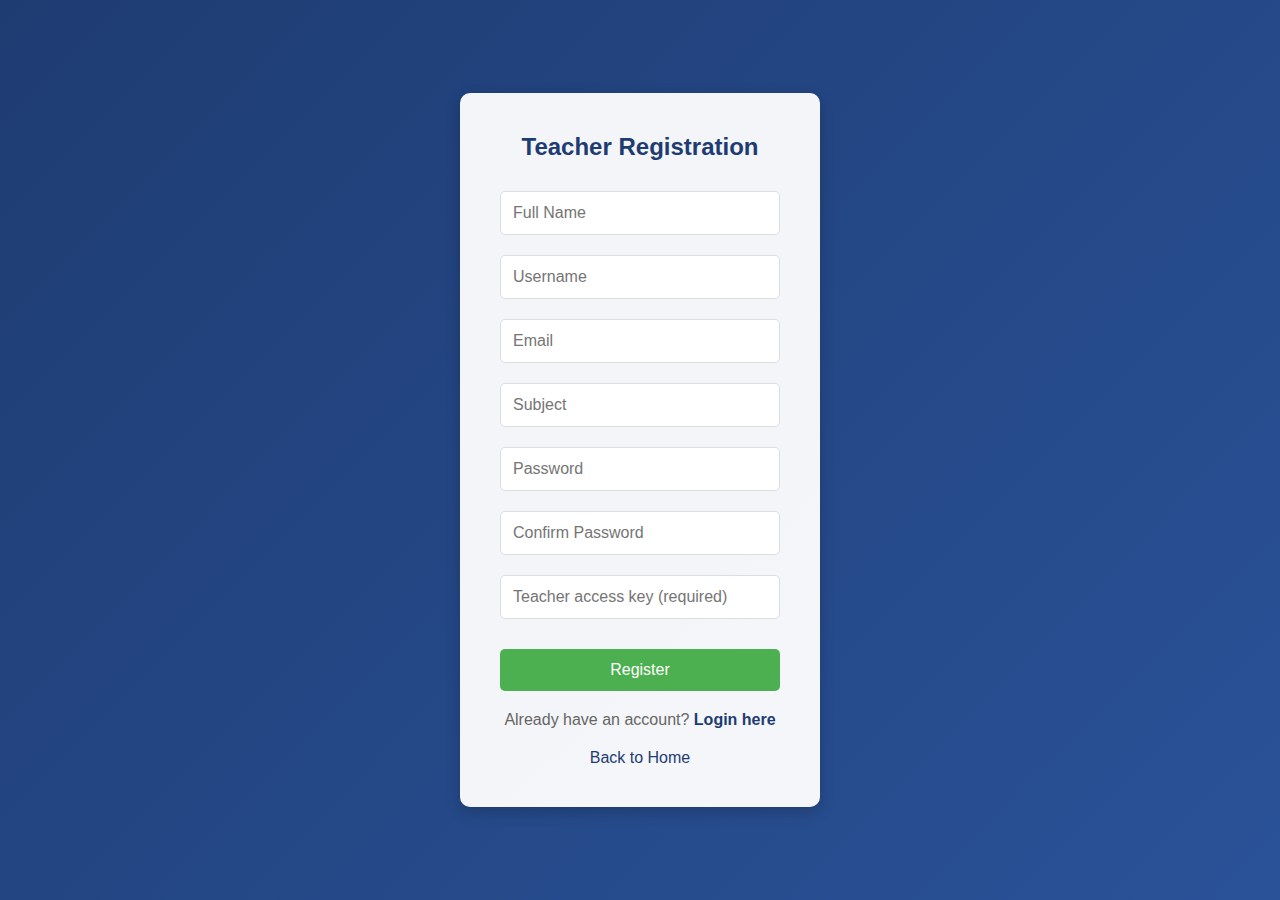
<file: teacher-register.html>
<!DOCTYPE html>
<html lang="en">
<head>
    <meta charset="UTF-8">
    <meta name="viewport" content="width=device-width, initial-scale=1.0">
    <title>QuizVerse - Teacher Registration</title>
    <link rel="stylesheet" href="css/style.css">
</head>
<body>
    <div class="container">
        <div class="registration-box">
            <h2>Teacher Registration</h2>
            <form id="teacherRegisterForm" onsubmit="return registerTeacher(event)">
                <div class="form-group">
                    <input type="text" id="fullname" placeholder="Full Name" required>
                </div>
                <div class="form-group">
                    <input type="text" id="username" placeholder="Username" required>
                </div>
                <div class="form-group">
                    <input type="email" id="email" placeholder="Email" required>
                </div>
                <div class="form-group">
                    <input type="text" id="subject" placeholder="Subject" required>
                </div>
                <div class="form-group">
                    <input type="password" id="password" placeholder="Password" required>
                </div>
                <div class="form-group">
                    <input type="password" id="confirmPassword" placeholder="Confirm Password" required>
                </div>
                <div class="form-group">
                    <input type="text" id="accessKey" placeholder="Teacher access key (required)" required>
                </div>
                <button type="submit" class="register-submit">Register</button>
            </form>
            <p class="login-link">Already have an account? <a href="teacher-login.html">Login here</a></p>
            <a href="index.html" class="back-link">Back to Home</a>
        </div>
    </div>
    <script src="js/register.js"></script>
</body>
</html>
</file>
<file: css/style.css>
/* Global Styles */
* {
    margin: 0;
    padding: 0;
    box-sizing: border-box;
    font-family: 'Arial', sans-serif;
}

body {
    background: linear-gradient(135deg, #1e3c72, #2a5298);
    min-height: 100vh;
    display: flex;
    align-items: center;
    justify-content: center;
}

.container {
    width: 100%;
    max-width: 400px;
    padding: 20px;
}

/* Welcome Page Styles */
.welcome-box {
    background: rgba(255, 255, 255, 0.95);
    padding: 40px;
    border-radius: 10px;
    box-shadow: 0 5px 15px rgba(0, 0, 0, 0.2);
    text-align: center;
}

.welcome-box h1 {
    color: #1e3c72;
    margin-bottom: 30px;
}

.login-options {
    display: flex;
    flex-direction: column;
    gap: 15px;
}

.login-btn {
    padding: 15px 30px;
    border-radius: 5px;
    text-decoration: none;
    font-weight: bold;
    transition: transform 0.3s ease;
}

.login-btn:hover {
    transform: translateY(-2px);
}

.login-btn.student {
    background-color: #4CAF50;
    color: white;
}

.login-btn.teacher {
    background-color: #2196F3;
    color: white;
}

/* Login Page Styles */
.login-box {
    background: rgba(255, 255, 255, 0.95);
    padding: 40px;
    border-radius: 10px;
    box-shadow: 0 5px 15px rgba(0, 0, 0, 0.2);
}

.login-box h2 {
    color: #1e3c72;
    margin-bottom: 30px;
    text-align: center;
}

.form-group {
    margin-bottom: 20px;
}

.form-group input {
    width: 100%;
    padding: 12px;
    border: 1px solid #ddd;
    border-radius: 5px;
    font-size: 16px;
}

.login-submit {
    width: 100%;
    padding: 12px;
    background-color: #1e3c72;
    color: white;
    border: none;
    border-radius: 5px;
    font-size: 16px;
    cursor: pointer;
    transition: background-color 0.3s ease;
}

.login-submit:hover {
    background-color: #2a5298;
}

.back-link {
    display: block;
    text-align: center;
    margin-top: 20px;
    color: #1e3c72;
    text-decoration: none;
}

.back-link:hover {
    text-decoration: underline;
}

/* Registration Styles */
.registration-box {
    background: rgba(255, 255, 255, 0.95);
    padding: 40px;
    border-radius: 10px;
    box-shadow: 0 5px 15px rgba(0, 0, 0, 0.2);
    width: 100%;
    max-width: 400px;
}

.registration-box h2 {
    color: #1e3c72;
    margin-bottom: 30px;
    text-align: center;
}

.register-submit {
    width: 100%;
    padding: 12px;
    background-color: #4CAF50;
    color: white;
    border: none;
    border-radius: 5px;
    font-size: 16px;
    cursor: pointer;
    transition: background-color 0.3s ease;
    margin-top: 10px;
}

.register-submit:hover {
    background-color: #45a049;
}

.register-link, .login-link {
    text-align: center;
    margin-top: 20px;
    color: #666;
}

.register-link a, .login-link a {
    color: #1e3c72;
    text-decoration: none;
    font-weight: bold;
}

.register-link a:hover, .login-link a:hover {
    text-decoration: underline;
}
</file>
<file: css/dashboard.css>
/* Dashboard Styles */
.dashboard-container {
    background: white;
    border-radius: 10px;
    box-shadow: 0 5px 15px rgba(0, 0, 0, 0.2);
    width: 100%;
    max-width: 1200px;
    margin: 20px auto;
    padding: 20px;
}

.dashboard-header {
    display: flex;
    justify-content: space-between;
    align-items: center;
    margin-bottom: 30px;
}

.search-container {
    margin-bottom: 30px;
}

.search-container input {
    padding: 10px;
    border: 1px solid #ddd;
    border-radius: 5px;
    width: 300px;
    margin-right: 10px;
}

.search-btn {
    padding: 10px 20px;
    background-color: #1e3c72;
    color: white;
    border: none;
    border-radius: 5px;
    cursor: pointer;
}

.results-table {
    width: 100%;
    margin-bottom: 30px;
}

.results-table table {
    width: 100%;
    border-collapse: collapse;
}

.results-table th, 
.results-table td {
    padding: 12px;
    text-align: left;
    border-bottom: 1px solid #ddd;
}

.results-table th {
    background-color: #f5f5f5;
    font-weight: bold;
}

/* Results Page Styles */
.results-box {
    background: rgba(255, 255, 255, 0.95);
    padding: 40px;
    border-radius: 10px;
    box-shadow: 0 5px 15px rgba(0, 0, 0, 0.2);
    text-align: center;
}

.score-display {
    margin: 30px 0;
}

.score-percentage {
    font-size: 3em;
    color: #1e3c72;
    margin: 20px 0;
}

.action-buttons {
    display: flex;
    justify-content: center;
    gap: 20px;
    margin-top: 30px;
}

.action-btn {
    padding: 12px 24px;
    border-radius: 5px;
    text-decoration: none;
    font-weight: bold;
    color: white;
    cursor: pointer;
    transition: background-color 0.3s ease;
}

.action-btn:first-child {
    background-color: #4CAF50;
}

.action-btn.logout {
    background-color: #757575;
}

/* Leaderboard Styles */
.leaderboard {
    background: #f5f5f5;
    border-radius: 5px;
    padding: 15px;
    margin-top: 20px;
}

.leaderboard-entry {
    display: flex;
    justify-content: space-between;
    align-items: center;
    padding: 10px;
    border-bottom: 1px solid #ddd;
}

.leaderboard-entry:last-child {
    border-bottom: none;
}

.rank {
    font-weight: bold;
    color: #1e3c72;
    width: 30px;
}

.username {
    flex: 1;
    text-align: left;
    margin: 0 20px;
}

.score {
    font-weight: bold;
    color: #4CAF50;
}

.difficulty {
    color: #757575;
    margin-left: 20px;
}
</file>
<file: css/modern-dashboard.css>
/* Common styles for post-login pages */
.modern-header {
    background: linear-gradient(135deg, #1e3c72, #2a5298);
    color: white;
    padding: 1.5rem 2rem;
    margin-bottom: 2rem;
    border-radius: 0 0 20px 20px;
    box-shadow: 0 4px 15px rgba(0, 0, 0, 0.1);
}

.welcome-header {
    font-size: 2.5rem;
    font-weight: 700;
    margin-bottom: 0.5rem;
    color: white;
    text-shadow: 2px 2px 4px rgba(0, 0, 0, 0.2);
}

.card-container {
    display: grid;
    grid-template-columns: repeat(auto-fit, minmax(300px, 1fr));
    gap: 2rem;
    padding: 2rem;
    max-width: 1400px;
    margin: 0 auto;
}

.feature-card {
    background: white;
    border-radius: 15px;
    padding: 2rem;
    box-shadow: 0 8px 20px rgba(0, 0, 0, 0.1);
    transition: transform 0.3s ease;
}

.feature-card:hover {
    transform: translateY(-5px);
}

.card-title {
    font-size: 1.8rem;
    color: #1e3c72;
    margin-bottom: 1rem;
    font-weight: 600;
}

.card-content {
    font-size: 1.2rem;
    color: #444;
    line-height: 1.6;
}

.action-button {
    display: inline-block;
    padding: 1rem 2rem;
    font-size: 1.2rem;
    font-weight: 600;
    color: white;
    background: linear-gradient(135deg, #1e3c72, #2a5298);
    border: none;
    border-radius: 8px;
    cursor: pointer;
    text-decoration: none;
    transition: all 0.3s ease;
    margin-top: 1.5rem;
}

.action-button:hover {
    transform: translateY(-2px);
    box-shadow: 0 5px 15px rgba(30, 60, 114, 0.3);
}

.stats-card {
    background: white;
    border-radius: 15px;
    padding: 1.5rem;
    text-align: center;
    box-shadow: 0 4px 15px rgba(0, 0, 0, 0.1);
}

.stats-number {
    font-size: 2.5rem;
    font-weight: 700;
    color: #1e3c72;
    margin-bottom: 0.5rem;
}

.stats-label {
    font-size: 1.2rem;
    color: #666;
}

.user-info {
    display: flex;
    align-items: center;
    gap: 1rem;
    margin-top: 1rem;
}

.user-avatar {
    width: 50px;
    height: 50px;
    background: #fff;
    border-radius: 50%;
    display: flex;
    align-items: center;
    justify-content: center;
    font-size: 1.5rem;
    color: #1e3c72;
    font-weight: bold;
}

.user-name {
    font-size: 1.3rem;
    color: white;
}
</file>
